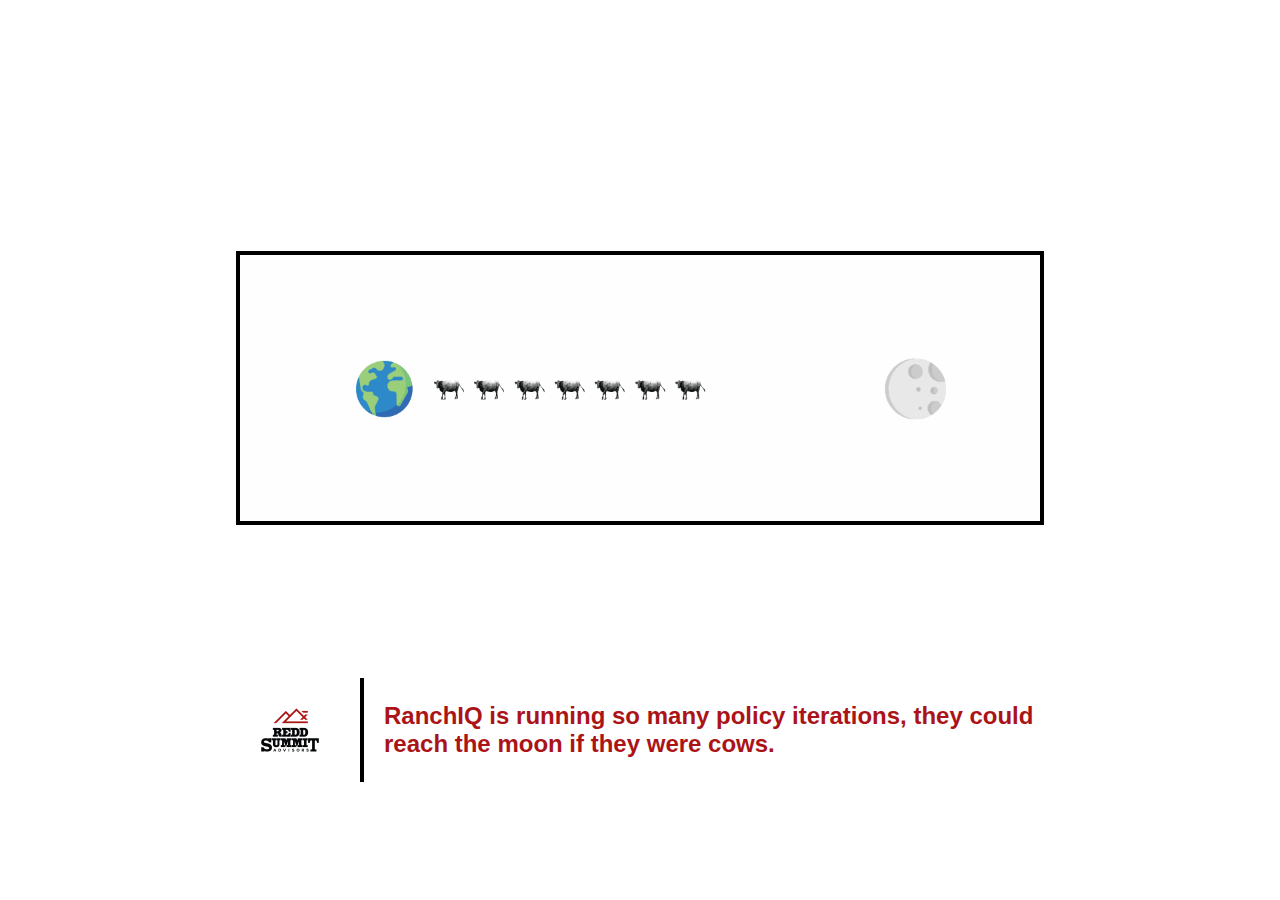
<file: index.html>
<!DOCTYPE html>
<html lang="en">
<head>
    <meta charset="UTF-8">
    <meta name="viewport" content="width=device-width, initial-scale=1.0">
    <title>Loading...</title>
    <style>
        body {
            display: flex;
            flex-direction: column;
            justify-content: center;
            align-items: center;
            height: 100vh;
            margin: 0;
            font-family: 'Proxima Nova', sans-serif;
            font-weight: bold;
            color: #ab1417;
            text-align: center;
        }
        .animation-container {
            position: relative;
            width: 100%;
            max-width: 810px;
            height: 60%;
            overflow: hidden;
        }
        .animation {
            position: absolute;
            top: 0;
            left: 0;
            width: 100%;
            height: 100%;
            display: none;
            justify-content: center;
            align-items: center;
            transition: left 1s;
        }
        .visible {
            display: flex;
        }
        .img {
            width: 100%;
            max-width: 800px;
            height: auto;
            border: black solid 4px;
        }
        .bottom-container {
            display: flex;
            align-items: center;
            justify-content: center;
            flex-wrap: wrap;
            margin-top: 20px;
            width: 100%;
            max-width: 800px;
        }
        .logo {
            width: 100px;
            height: auto;
            margin-right: 20px;
        }
        p {
            font-size: 1.5em;
            text-align: left;
            flex: 1;
        }
        .line {
            height: 100%;
            background-color: black;
            width: 4px;
            margin-right: 20px;
        }
        @media (max-width: 600px) {
            .bottom-container {
                flex-direction: column;
                align-items: center;
                text-align: center;
            }
            .logo, .line {
                margin: 0;
                margin-bottom: 10px;
            }
            p {
                font-size: 1em;
                text-align: center;
            }
        }
    </style>
</head>
<body>
    <div class="animation-container">
        <div class="animation visible" id="animation1">
            <img class="img" src="cow_stack.gif" alt="Loading...">
        </div>
        <div class="animation" id="animation2">
            <img class="img" src="map_grid_animation.gif" alt="Loading...">
        </div>
        <div class="animation" id="animation3">
            <img class="img" src="icon_fill_animation.gif" alt="Loading...">
        </div>
    </div>
    <div class="bottom-container">
        <img class="logo" src="static/images/Circular Logo.png" alt="Logo">
        <div class="line"></div>
        <p id="text1">RanchIQ is running so many policy iterations, they could reach the moon if they were cows.</p>
        <p id="text2" style="display: none;">RanchIQ is calculating the best possible grid combinations</p>
        <p id="text3" style="display: none;">RanchIQ is pulling the best possible policy options for your risk tolerance.</p>
    </div>
    <script>
        const animations = document.querySelectorAll('.animation');
        const texts = document.querySelectorAll('.bottom-container p');
        let currentAnimation = 0;

        setInterval(() => {
            animations[currentAnimation].classList.remove('visible');
            texts[currentAnimation].style.display = 'none';
            currentAnimation = (currentAnimation + 1) % animations.length;
            animations[currentAnimation].classList.add('visible');
            texts[currentAnimation].style.display = 'block';
        }, 10000); // 10 seconds per animation

        // Initialize the first animation and text as visible
        animations[currentAnimation].classList.add('visible');
        texts[currentAnimation].style.display = 'block';
    </script>
</body>
</html>
</file>
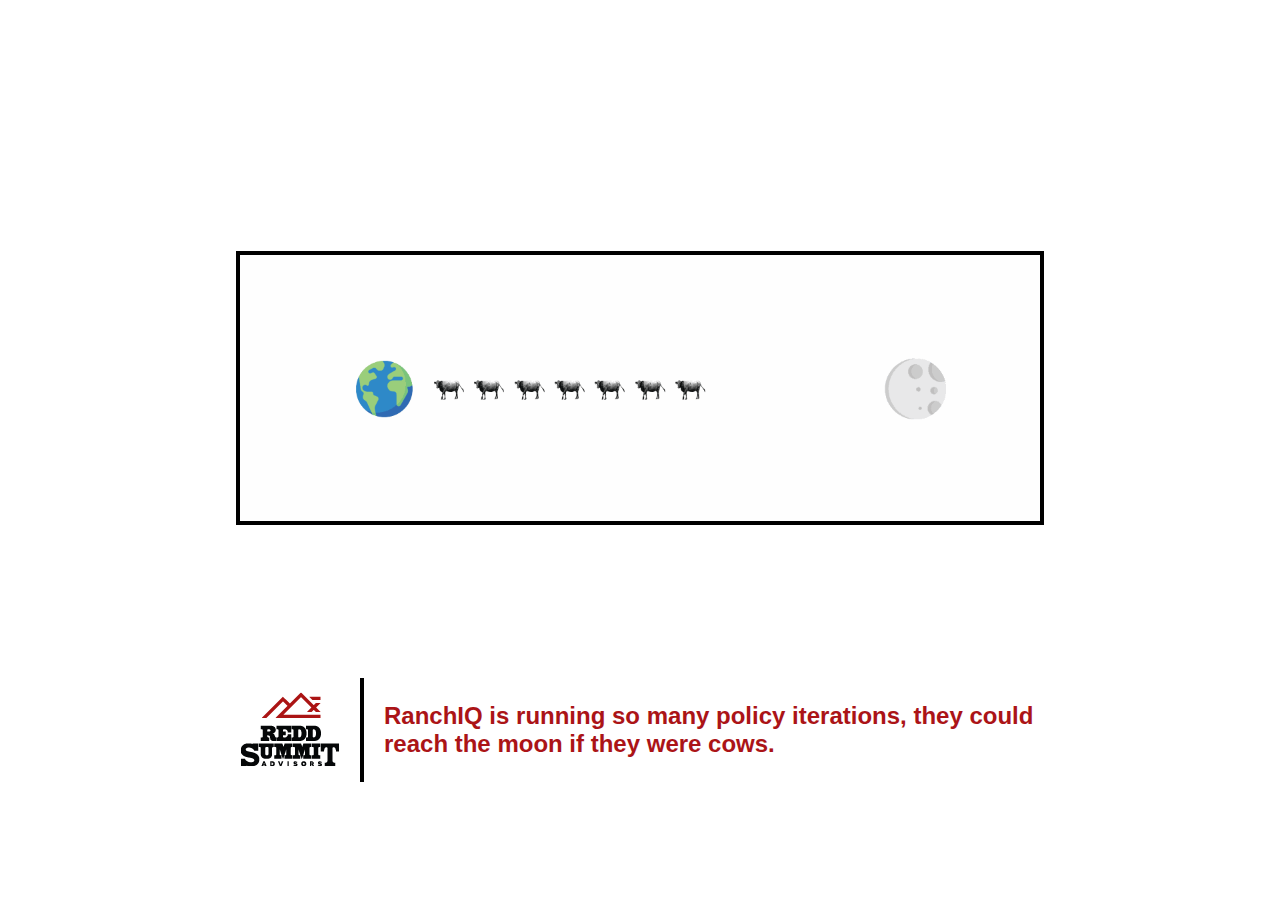
<file: loading.html>
<!DOCTYPE html>
<html lang="en">
<head>
    <meta charset="UTF-8">
    <meta name="viewport" content="width=device-width, initial-scale=1.0">
    <title>Loading...</title>
    <style>
        body {
            display: flex;
            flex-direction: column;
            justify-content: center;
            align-items: center;
            height: 100vh;
            margin: 0;
            font-family: 'Proxima Nova', sans-serif;
            font-weight: bold;
            color: #ab1417;
            text-align: center;
        }
        .animation-container {
            position: relative;
            width: 100%;
            max-width: 810px;
            height: 60%;
            overflow: hidden;
        }
        .animation {
            position: absolute;
            top: 0;
            left: 0;
            width: 100%;
            height: 100%;
            display: none;
            justify-content: center;
            align-items: center;
            transition: left 1s;
        }
        .visible {
            display: flex;
        }
        .img {
            width: 100%;
            max-width: 800px;
            height: auto;
            border: black solid 4px;
        }
        .bottom-container {
            display: flex;
            align-items: center;
            justify-content: center;
            flex-wrap: wrap;
            margin-top: 20px;
            width: 100%;
            max-width: 800px;
        }
        .logo {
            width: 100px;
            height: auto;
            margin-right: 20px;
        }
        p {
            font-size: 1.5em;
            text-align: left;
            flex: 1;
        }
        .line {
            height: 100%;
            background-color: black;
            width: 4px;
            margin-right: 20px;
        }
        @media (max-width: 600px) {
            .bottom-container {
                flex-direction: column;
                align-items: center;
                text-align: center;
            }
            .logo, .line {
                margin: 0;
                margin-bottom: 10px;
            }
            p {
                font-size: 1em;
                text-align: center;
            }
        }
    </style>
</head>
<body>
    <div class="animation-container">
        <div class="animation visible" id="animation1">
            <img class="img" src="cow_stack.gif" alt="Loading...">
        </div>
        <div class="animation" id="animation2">
            <img class="img" src="map_grid_animation.gif" alt="Loading...">
        </div>
        <div class="animation" id="animation3">
            <img class="img" src="icon_fill_animation.gif" alt="Loading...">
        </div>
    </div>
    <div class="bottom-container">
        <img class="logo" src="images/Untitled-1 2.png" alt="Logo">
        <div class="line"></div>
        <p id="text1">RanchIQ is running so many policy iterations, they could reach the moon if they were cows.</p>
        <p id="text2" style="display: none;">RanchIQ is calculating the best possible grid combinations</p>
        <p id="text3" style="display: none;">RanchIQ is pulling the best possible policy options for your risk tolerance.</p>
    </div>
    <script>
        const animations = document.querySelectorAll('.animation');
        const texts = document.querySelectorAll('.bottom-container p');
        let currentAnimation = 0;

        setInterval(() => {
            animations[currentAnimation].classList.remove('visible');
            texts[currentAnimation].style.display = 'none';
            currentAnimation = (currentAnimation + 1) % animations.length;
            animations[currentAnimation].classList.add('visible');
            texts[currentAnimation].style.display = 'block';
        }, 10000); // 10 seconds per animation

        // Initialize the first animation and text as visible
        animations[currentAnimation].classList.add('visible');
        texts[currentAnimation].style.display = 'block';
    </script>
</body>
</html>
</file>
